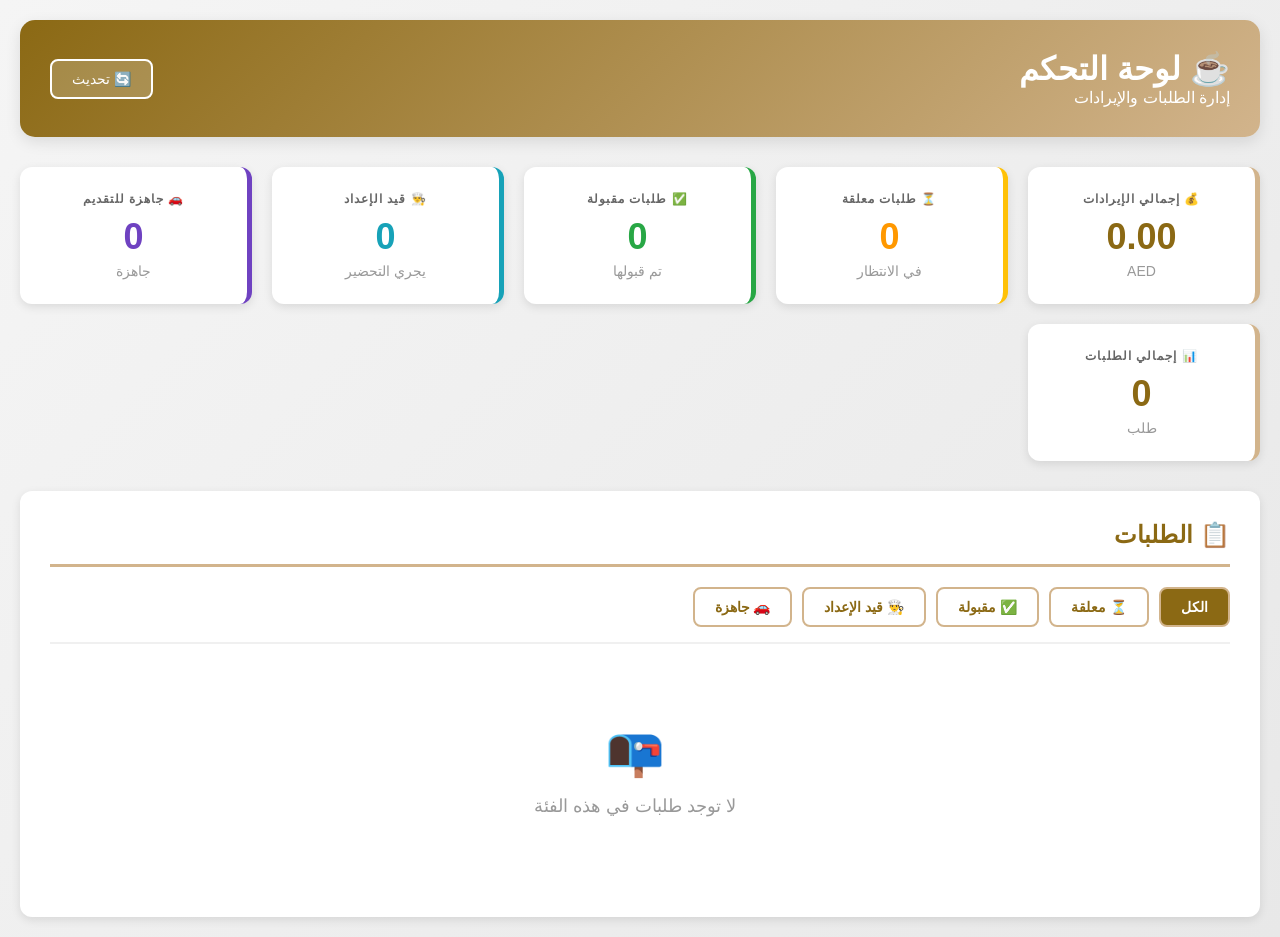
<file: admin.html>
<!DOCTYPE html>
<html lang="ar" dir="rtl">
<head>
    <meta charset="UTF-8">
    <meta name="viewport" content="width=device-width, initial-scale=1.0">
    <title>لوحة التحكم - COZ CAFE</title>
    <style>
        * {
            margin: 0;
            padding: 0;
            box-sizing: border-box;
        }

        body {
            font-family: 'Segoe UI', Tahoma, Geneva, Verdana, sans-serif;
            background: linear-gradient(135deg, #f5f5f5 0%, #e8e8e8 100%);
            color: #333;
            padding: 20px;
            min-height: 100vh;
        }

        .dashboard-container {
            max-width: 1400px;
            margin: 0 auto;
        }

        .dashboard-header {
            background: linear-gradient(135deg, #8B6914 0%, #D2B48C 100%);
            color: white;
            padding: 30px;
            border-radius: 15px;
            margin-bottom: 30px;
            box-shadow: 0 5px 15px rgba(0, 0, 0, 0.1);
            display: flex;
            justify-content: space-between;
            align-items: center;
        }

        .dashboard-header h1 {
            font-size: 32px;
        }

        .refresh-btn {
            background: rgba(255, 255, 255, 0.2);
            color: white;
            border: 2px solid white;
            padding: 10px 20px;
            border-radius: 8px;
            cursor: pointer;
            font-size: 14px;
            transition: all 0.3s ease;
        }

        .refresh-btn:hover {
            background: rgba(255, 255, 255, 0.3);
        }

        .stats-grid {
            display: grid;
            grid-template-columns: repeat(auto-fit, minmax(200px, 1fr));
            gap: 20px;
            margin-bottom: 30px;
        }

        .stat-card {
            background: white;
            padding: 25px;
            border-radius: 12px;
            box-shadow: 0 3px 10px rgba(0, 0, 0, 0.1);
            border-right: 5px solid #D2B48C;
            text-align: center;
        }

        .stat-card h3 {
            color: #666;
            font-size: 12px;
            text-transform: uppercase;
            margin-bottom: 10px;
            letter-spacing: 1px;
        }

        .stat-card .number {
            color: #8B6914;
            font-size: 36px;
            font-weight: 700;
            margin-bottom: 5px;
        }

        .stat-card .currency {
            color: #999;
            font-size: 14px;
        }

        .stat-card.pending {
            border-right-color: #ffc107;
        }

        .stat-card.pending .number {
            color: #ff9800;
        }

        .stat-card.approved {
            border-right-color: #28a745;
        }

        .stat-card.approved .number {
            color: #28a745;
        }

        .stat-card.preparing {
            border-right-color: #17a2b8;
        }

        .stat-card.preparing .number {
            color: #17a2b8;
        }

        .stat-card.ready {
            border-right-color: #6f42c1;
        }

        .stat-card.ready .number {
            color: #6f42c1;
        }

        .orders-section {
            background: white;
            border-radius: 12px;
            padding: 30px;
            box-shadow: 0 3px 10px rgba(0, 0, 0, 0.1);
        }

        .orders-section h2 {
            color: #8B6914;
            font-size: 24px;
            margin-bottom: 20px;
            border-bottom: 3px solid #D2B48C;
            padding-bottom: 15px;
        }

        .filter-tabs {
            display: flex;
            gap: 10px;
            margin-bottom: 20px;
            flex-wrap: wrap;
            border-bottom: 2px solid #f0f0f0;
            padding-bottom: 15px;
        }

        .filter-btn {
            padding: 10px 20px;
            border: 2px solid #D2B48C;
            background: white;
            color: #8B6914;
            border-radius: 8px;
            cursor: pointer;
            font-weight: 600;
            transition: all 0.3s ease;
            font-size: 14px;
        }

        .filter-btn:hover,
        .filter-btn.active {
            background: #8B6914;
            color: white;
        }

        .orders-list {
            display: flex;
            flex-direction: column;
            gap: 15px;
            max-height: 600px;
            overflow-y: auto;
            padding-right: 10px;
        }

        .order-card {
            background: #f9f9f9;
            padding: 20px;
            border-radius: 10px;
            border-right: 4px solid #D2B48C;
            display: grid;
            grid-template-columns: 1fr 1fr 1fr auto;
            gap: 20px;
            align-items: center;
            transition: all 0.3s ease;
        }

        .order-card:hover {
            box-shadow: 0 3px 10px rgba(0, 0, 0, 0.1);
            transform: translateX(-5px);
        }

        .order-card.pending {
            border-right-color: #ffc107;
            background: #fffbf0;
        }

        .order-card.approved {
            border-right-color: #28a745;
            background: #f0fdf4;
        }

        .order-card.preparing {
            border-right-color: #17a2b8;
            background: #f0f7ff;
        }

        .order-card.ready {
            border-right-color: #6f42c1;
            background: #faf5ff;
        }

        .order-info h3 {
            color: #333;
            font-size: 16px;
            margin-bottom: 8px;
        }

        .order-info p {
            color: #666;
            font-size: 13px;
            margin: 4px 0;
        }

        .order-items {
            font-size: 13px;
            color: #666;
        }

        .order-items strong {
            color: #333;
        }

        .order-total {
            text-align: center;
        }

        .order-total .amount {
            color: #8B6914;
            font-size: 24px;
            font-weight: 700;
        }

        .order-total .status-badge {
            display: inline-block;
            padding: 6px 12px;
            border-radius: 20px;
            font-size: 12px;
            font-weight: 600;
            margin-top: 8px;
            text-align: center;
        }

        .status-badge.pending {
            background: #fff3cd;
            color: #856404;
        }

        .status-badge.approved {
            background: #d4edda;
            color: #155724;
        }

        .status-badge.preparing {
            background: #d1ecf1;
            color: #0c5460;
        }

        .status-badge.ready {
            background: #e2e3e5;
            color: #383d41;
        }

        .order-actions {
            display: flex;
            flex-direction: column;
            gap: 8px;
        }

        .action-btn {
            padding: 8px 16px;
            border: none;
            border-radius: 6px;
            cursor: pointer;
            font-size: 12px;
            font-weight: 600;
            transition: all 0.3s ease;
            white-space: nowrap;
        }

        .btn-approve {
            background: #28a745;
            color: white;
        }

        .btn-approve:hover {
            background: #218838;
        }

        .btn-preparing {
            background: #17a2b8;
            color: white;
        }

        .btn-preparing:hover {
            background: #138496;
        }

        .btn-ready {
            background: #6f42c1;
            color: white;
        }

        .btn-ready:hover {
            background: #5a32a3;
        }

        .btn-complete {
            background: #6c757d;
            color: white;
        }

        .btn-complete:hover {
            background: #5a6268;
        }

        .empty-state {
            text-align: center;
            padding: 60px 20px;
            color: #999;
        }

        .empty-state p {
            font-size: 18px;
            margin-bottom: 10px;
        }

        .empty-state .icon {
            font-size: 48px;
            margin-bottom: 15px;
        }

        @media (max-width: 1200px) {
            .order-card {
                grid-template-columns: 1fr 1fr;
            }

            .order-actions {
                grid-column: 1 / -1;
                display: grid;
                grid-template-columns: repeat(auto-fit, minmax(100px, 1fr));
            }
        }

        @media (max-width: 768px) {
            .dashboard-header {
                flex-direction: column;
                gap: 15px;
            }

            .stats-grid {
                grid-template-columns: repeat(2, 1fr);
            }

            .order-card {
                grid-template-columns: 1fr;
            }
        }
    </style>
</head>
<body>
    <div class="dashboard-container">
        <div class="dashboard-header">
            <div>
                <h1>☕ لوحة التحكم</h1>
                <p>إدارة الطلبات والإيرادات</p>
            </div>
            <button class="refresh-btn" onclick="refreshData()">🔄 تحديث</button>
        </div>

        <!-- الإحصائيات -->
        <div class="stats-grid">
            <div class="stat-card">
                <h3>💰 إجمالي الإيرادات</h3>
                <div class="number" id="totalRevenue">0</div>
                <div class="currency">AED</div>
            </div>

            <div class="stat-card pending">
                <h3>⏳ طلبات معلقة</h3>
                <div class="number" id="pendingCount">0</div>
                <div class="currency">في الانتظار</div>
            </div>

            <div class="stat-card approved">
                <h3>✅ طلبات مقبولة</h3>
                <div class="number" id="approvedCount">0</div>
                <div class="currency">تم قبولها</div>
            </div>

            <div class="stat-card preparing">
                <h3>👨‍🍳 قيد الإعداد</h3>
                <div class="number" id="preparingCount">0</div>
                <div class="currency">يجري التحضير</div>
            </div>

            <div class="stat-card ready">
                <h3>🚗 جاهزة للتقديم</h3>
                <div class="number" id="readyCount">0</div>
                <div class="currency">جاهزة</div>
            </div>

            <div class="stat-card">
                <h3>📊 إجمالي الطلبات</h3>
                <div class="number" id="totalOrders">0</div>
                <div class="currency">طلب</div>
            </div>
        </div>

        <!-- قائمة الطلبات -->
        <div class="orders-section">
            <h2>📋 الطلبات</h2>

            <div class="filter-tabs">
                <button class="filter-btn active" onclick="filterOrders('all')">الكل</button>
                <button class="filter-btn" onclick="filterOrders('pending')">⏳ معلقة</button>
                <button class="filter-btn" onclick="filterOrders('approved')">✅ مقبولة</button>
                <button class="filter-btn" onclick="filterOrders('preparing')">👨‍🍳 قيد الإعداد</button>
                <button class="filter-btn" onclick="filterOrders('ready')">🚗 جاهزة</button>
            </div>

            <div class="orders-list" id="ordersList">
                <div class="empty-state">
                    <div class="icon">📭</div>
                    <p>لا توجد طلبات حالياً</p>
                </div>
            </div>
        </div>
    </div>

    <script>
        let allOrders = [];
        let currentFilter = 'all';

        // تحميل البيانات عند فتح الصفحة
        window.addEventListener('DOMContentLoaded', () => {
            loadOrders();
            updateStats();
            // تحديث البيانات كل 3 ثوانٍ
            setInterval(() => {
                loadOrders();
                updateStats();
            }, 3000);
        });

        // تحميل الطلبات من localStorage
        function loadOrders() {
            try {
                const orders = JSON.parse(localStorage.getItem('cozOrders') || '[]');
                let hasLegacyStatus = false;
                orders.forEach(order => {
                    const normalizedStatus = normalizeStatus(order.status);
                    if (order.status !== normalizedStatus) {
                        order.status = normalizedStatus;
                        hasLegacyStatus = true;
                    }
                });
                if (hasLegacyStatus) {
                    localStorage.setItem('cozOrders', JSON.stringify(orders));
                }
                allOrders = orders.sort((a, b) => new Date(b.timestamp) - new Date(a.timestamp));
                renderOrders();
            } catch (e) {
                console.error('Error loading orders:', e);
                allOrders = [];
            }
        }

        // تحديث الإحصائيات
        function updateStats() {
            let totalRevenue = 0;
            let pending = 0, approved = 0, preparing = 0, ready = 0;

            allOrders.forEach(order => {
                const status = normalizeStatus(order.status);
                totalRevenue += order.total || 0;
                switch (status) {
                    case 'pending':
                        pending++;
                        break;
                    case 'approved':
                        approved++;
                        break;
                    case 'preparing':
                        preparing++;
                        break;
                    case 'ready':
                        ready++;
                        break;
                }
            });

            document.getElementById('totalRevenue').textContent = totalRevenue.toFixed(2);
            document.getElementById('pendingCount').textContent = pending;
            document.getElementById('approvedCount').textContent = approved;
            document.getElementById('preparingCount').textContent = preparing;
            document.getElementById('readyCount').textContent = ready;
            document.getElementById('totalOrders').textContent = allOrders.length;
        }

        // عرض الطلبات
        function renderOrders() {
            const list = document.getElementById('ordersList');
            let filtered = currentFilter === 'all' 
                ? allOrders 
                : allOrders.filter(o => normalizeStatus(o.status) === currentFilter);

            if (filtered.length === 0) {
                list.innerHTML = `
                    <div class="empty-state">
                        <div class="icon">📭</div>
                        <p>لا توجد طلبات في هذه الفئة</p>
                    </div>
                `;
                return;
            }

            list.innerHTML = filtered.map(order => `
                <div class="order-card ${normalizeStatus(order.status)}">
                    <div class="order-info">
                        <h3>🆔 ${order.orderId}</h3>
                        <p><strong>👤</strong> ${order.name}</p>
                        <p><strong>📱</strong> ${order.phone}</p>
                        <p><strong>🚗</strong> ${order.carNumber || 'N/A'}</p>
                        <p><strong>⏰</strong> ${new Date(order.timestamp).toLocaleString('ar-SA')}</p>
                    </div>

                    <div class="order-items">
                        <strong>📦 المنتجات:</strong><br>
                        ${order.items ? order.items.map(item => 
                            `${item.name} × ${item.quantity} = ${item.price * item.quantity} AED`
                        ).join('<br>') : 'N/A'}
                    </div>

                    <div class="order-total">
                        <div class="amount">${order.total || 0} AED</div>
                        <div class="status-badge ${normalizeStatus(order.status)}">
                            ${getStatusText(order.status)}
                        </div>
                    </div>

                    <div class="order-actions">
                        ${getActionButtons(order)}
                    </div>
                </div>
            `).join('');
        }

        // الأزرار حسب الحالة
        function getActionButtons(order) {
            const status = normalizeStatus(order.status);
            
            if (status === 'pending') {
                return `<button class="action-btn btn-approve" onclick="updateOrderStatus('${order.orderId}', 'approved')">✅ قبول</button>`;
            } else if (status === 'approved') {
                return `<button class="action-btn btn-preparing" onclick="updateOrderStatus('${order.orderId}', 'preparing')">👨‍🍳 جاري الإعداد</button>`;
            } else if (status === 'preparing') {
                return `<button class="action-btn btn-ready" onclick="updateOrderStatus('${order.orderId}', 'ready')">🚗 جاهز للتقديم</button>`;
            }
            return '';
        }

        // تحديث حالة الطلب
        function updateOrderStatus(orderId, newStatus) {
            const orders = JSON.parse(localStorage.getItem('cozOrders') || '[]');
            const order = orders.find(o => o.orderId === orderId);
            
            if (order) {
                order.status = newStatus;
                localStorage.setItem('cozOrders', JSON.stringify(orders));
                loadOrders();
                updateStats();
            }
        }

        // نص الحالة
        function getStatusText(status) {
            const statuses = {
                'pending': '⏳ في الانتظار',
                'approved': '✅ مقبول',
                'preparing': '👨‍🍳 قيد الإعداد',
                'ready': '🚗 جاهز للتقديم'
            };
            return statuses[normalizeStatus(status)] || '❓ غير معروف';
        }

        function normalizeStatus(status) {
            if (status === 'accepted' || status === 'confirmed') return 'approved';
            if (status === 'completed') return 'ready';
            if (['pending', 'approved', 'preparing', 'ready'].includes(status)) return status;
            return 'pending';
        }

        // تصفية الطلبات
        function filterOrders(filter) {
            currentFilter = filter;
            document.querySelectorAll('.filter-btn').forEach(btn => btn.classList.remove('active'));
            event.target.classList.add('active');
            renderOrders();
        }

        // تحديث البيانات
        function refreshData() {
            loadOrders();
            updateStats();
        }
    </script>
</body>
</html>
</file>
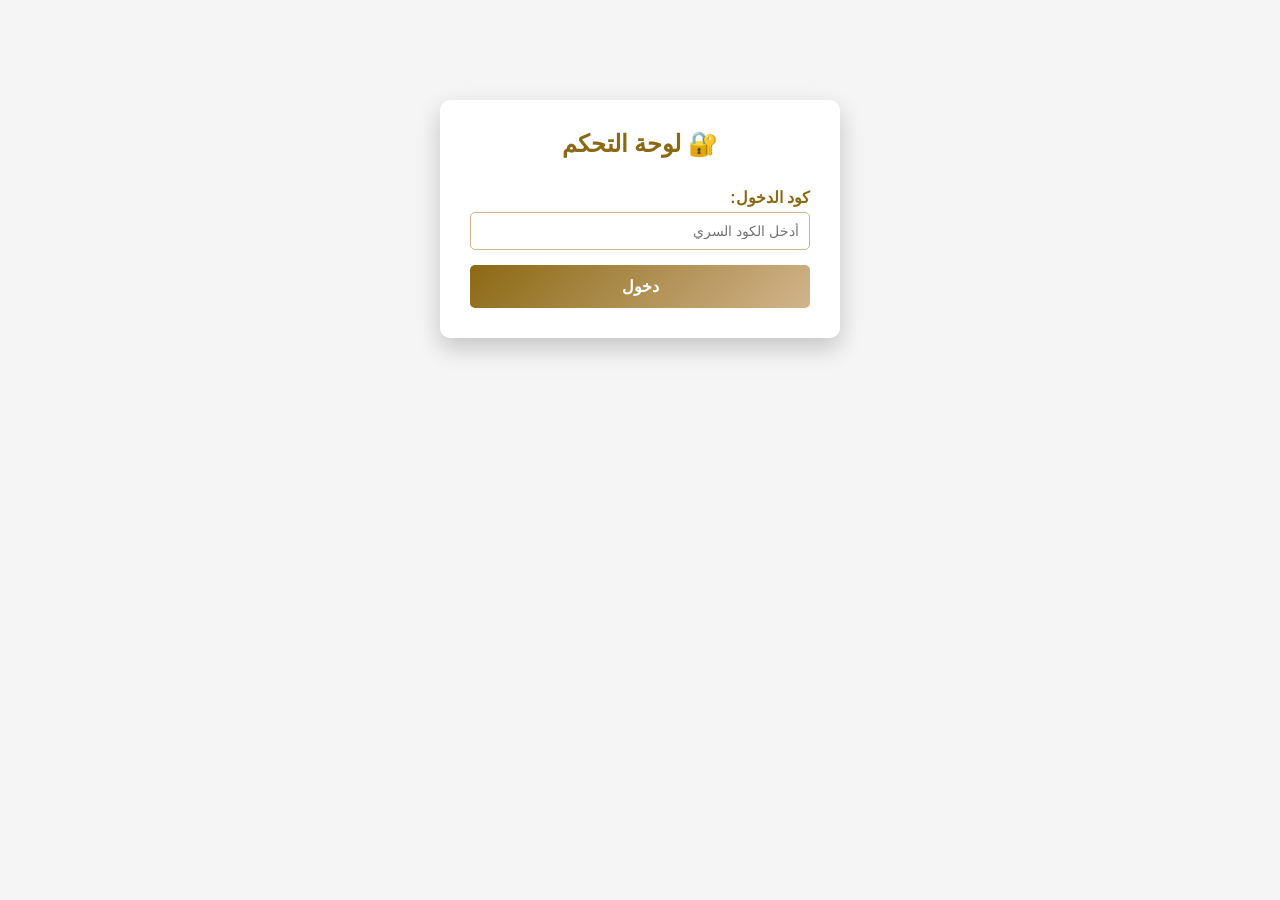
<file: dashboard.html>
<!DOCTYPE html>
<html lang="ar" dir="rtl">
<head>
    <meta charset="UTF-8">
    <meta name="viewport" content="width=device-width, initial-scale=1.0">
    <title>لوحة التحكم - COZ CAFE</title>
    <style>
        * {
            margin: 0;
            padding: 0;
            box-sizing: border-box;
        }

        body {
            font-family: 'Segoe UI', Tahoma, Geneva, Verdana, sans-serif;
            background: #f5f5f5;
            color: #333;
        }

        .dashboard {
            display: flex;
            min-height: 100vh;
        }

        .sidebar {
            width: 60px;
            background: linear-gradient(135deg, #8B6914 0%, #D2B48C 100%);
            color: white;
            padding: 15px;
            position: fixed;
            height: 100vh;
            overflow-y: auto;
            left: 0;
            top: 0;
            z-index: 1000;
            transition: width 0.3s ease;
        }

        .sidebar:hover {
            width: 180px;
        }

        .sidebar h2 {
            margin-bottom: 20px;
            font-size: 14px;
            text-align: center;
            border-bottom: 2px solid rgba(255, 255, 255, 0.3);
            padding-bottom: 10px;
            opacity: 0;
            transition: opacity 0.3s ease;
            white-space: nowrap;
        }

        .sidebar:hover h2 {
            opacity: 1;
        }

        .sidebar ul {
            list-style: none;
        }

        .sidebar li {
            margin-bottom: 15px;
        }

        .sidebar a {
            color: white;
            text-decoration: none;
            display: block;
            padding: 12px 12px;
            border-radius: 8px;
            transition: all 0.3s ease;
            cursor: pointer;
            text-align: center;
            white-space: nowrap;
            overflow: hidden;
            font-size: 12px;
            min-height: 40px;
            display: flex;
            align-items: center;
            justify-content: center;
        }

        .sidebar:hover a {
            text-align: right;
            padding: 12px 15px;
            font-size: 14px;
            justify-content: flex-start;
        }

        .sidebar a:hover,
        .sidebar a.active {
            background: rgba(255, 255, 255, 0.25);
            box-shadow: 0 0 10px rgba(0, 0, 0, 0.2);
        }

        .main-content {
            margin-right: 60px;
            flex: 1;
            padding: 30px;
            transition: margin-right 0.3s ease;
            overflow-y: auto;
        }

        .sidebar:hover ~ .main-content {
            margin-right: 180px;
        }

        .header {
            background: linear-gradient(135deg, #D2B48C 0%, #8B6914 100%);
            padding: 20px;
            border-radius: 10px;
            margin-bottom: 30px;
            box-shadow: 0 2px 10px rgba(0, 0, 0, 0.1);
            display: flex;
            justify-content: space-between;
            align-items: center;
            color: white;
        }

        .header h1 {
            font-size: 24px;
            color: white;
        }

        .logout-btn {
            background: #8B6914;
            color: white;
            border: none;
            padding: 10px 20px;
            border-radius: 5px;
            cursor: pointer;
            transition: all 0.3s ease;
        }

        .logout-btn:hover {
            background: #654321;
        }

        .section {
            display: none;
        }

        .section.active {
            display: block;
        }

        .card {
            background: white;
            border-radius: 10px;
            padding: 20px;
            margin-bottom: 20px;
            box-shadow: 0 2px 10px rgba(0, 0, 0, 0.1);
        }

        .card h2 {
            color: #8B6914;
            margin-bottom: 20px;
            font-size: 18px;
        }

        .orders-list {
            overflow-x: auto;
        }

        table {
            width: 100%;
            border-collapse: collapse;
        }

        th {
            background: #f5f5f5;
            padding: 12px;
            text-align: right;
            font-weight: 600;
            border-bottom: 2px solid #D2B48C;
            color: #8B6914;
        }

        td {
            padding: 12px;
            border-bottom: 1px solid #eee;
        }

        tr:hover {
            background: #f9f9f9;
        }

        .status-badge {
            padding: 6px 12px;
            border-radius: 20px;
            font-size: 12px;
            font-weight: 600;
        }

        .status-pending {
            background: #fff3cd;
            color: #856404;
        }

        .status-approved {
            background: #d4edda;
            color: #155724;
        }

        .status-preparing {
            background: #d1ecf1;
            color: #0c5460;
        }

        .status-ready {
            background: #d1ecf1;
            color: #0c5460;
        }

        .control-group {
            display: grid;
            grid-template-columns: repeat(auto-fit, minmax(300px, 1fr));
            gap: 20px;
            margin-bottom: 20px;
        }

        .control-item {
            background: white;
            padding: 20px;
            border-radius: 10px;
            box-shadow: 0 2px 10px rgba(0, 0, 0, 0.1);
            border-right: 4px solid #D2B48C;
        }

        .control-item h3 {
            color: #8B6914;
            margin-bottom: 15px;
            font-size: 16px;
        }

        .toggle-switch {
            position: relative;
            display: inline-block;
            width: 60px;
            height: 34px;
        }

        .toggle-switch input {
            opacity: 0;
            width: 0;
            height: 0;
        }

        .slider {
            position: absolute;
            cursor: pointer;
            top: 0;
            left: 0;
            right: 0;
            bottom: 0;
            background-color: #ccc;
            transition: 0.4s;
            border-radius: 34px;
        }

        .slider:before {
            position: absolute;
            content: "";
            height: 26px;
            width: 26px;
            left: 4px;
            bottom: 4px;
            background-color: white;
            transition: 0.4s;
            border-radius: 50%;
        }

        input:checked + .slider {
            background-color: #8B6914;
        }

        input:checked + .slider:before {
            transform: translateX(26px);
        }

        .product-availability {
            display: grid;
            grid-template-columns: repeat(auto-fill, minmax(250px, 1fr));
            gap: 15px;
            margin-top: 20px;
        }

        .product-item {
            background: white;
            padding: 15px;
            border-radius: 10px;
            box-shadow: 0 2px 10px rgba(0, 0, 0, 0.1);
            border-right: 3px solid #D2B48C;
        }

        .product-item h4 {
            color: #8B6914;
            margin-bottom: 10px;
            font-size: 14px;
            font-weight: 600;
        }

        .product-status {
            display: flex;
            align-items: center;
            gap: 10px;
            margin-bottom: 10px;
        }

        .status-indicator {
            width: 12px;
            height: 12px;
            border-radius: 50%;
            background: #f44336;
        }

        .status-indicator.available {
            background: #4CAF50;
        }

        .status-indicator.unavailable {
            background: #f44336;
        }

        .btn {
            padding: 10px 20px;
            border: none;
            border-radius: 5px;
            cursor: pointer;
            font-weight: 600;
            transition: all 0.3s ease;
            margin-top: 10px;
            width: 100%;
        }

        .btn-primary {
            background: #8B6914;
            color: white;
        }

        .btn-primary:hover {
            background: #654321;
        }

        .btn-success {
            background: #4CAF50;
            color: white;
        }

        .btn-success:hover {
            background: #45a049;
        }

        .btn-danger {
            background: #f44336;
            color: white;
        }

        .btn-danger:hover {
            background: #da190b;
        }

        .btn-disabled {
            background: #999;
            color: white;
            cursor: not-allowed;
        }

        .btn-disabled:hover {
            background: #999;
        }

        .btn-secondary {
            background: #ffc107;
            color: #333;
            margin-right: 10px;
        }

        .btn-secondary:hover {
            background: #e0a800;
        }

        .stats {
            display: grid;
            grid-template-columns: repeat(auto-fit, minmax(200px, 1fr));
            gap: 15px;
            margin-bottom: 20px;
        }

        .stat-card {
            background: white;
            padding: 20px;
            border-radius: 10px;
            box-shadow: 0 2px 10px rgba(0, 0, 0, 0.1);
            text-align: center;
            border-top: 4px solid #D2B48C;
        }

        .stat-card .number {
            font-size: 32px;
            font-weight: bold;
            color: #8B6914;
        }

        .stat-card .label {
            color: #666;
            font-size: 14px;
            margin-top: 10px;
        }

        .login-form {
            max-width: 400px;
            margin: 100px auto;
            background: white;
            padding: 30px;
            border-radius: 10px;
            box-shadow: 0 10px 25px rgba(0, 0, 0, 0.2);
        }

        .login-form h2 {
            text-align: center;
            color: #8B6914;
            margin-bottom: 30px;
        }

        .form-group {
            margin-bottom: 15px;
        }

        .form-group label {
            display: block;
            margin-bottom: 5px;
            color: #8B6914;
            font-weight: 600;
        }

        .form-group input,
        .form-group select,
        .form-group textarea {
            width: 100%;
            padding: 10px;
            border: 1px solid #D2B48C;
            border-radius: 5px;
            font-size: 14px;
            font-family: inherit;
        }

        .form-group input:focus,
        .form-group select:focus,
        .form-group textarea:focus {
            outline: none;
            border-color: #8B6914;
            box-shadow: 0 0 5px rgba(139, 105, 20, 0.3);
        }

        .login-btn {
            width: 100%;
            padding: 12px;
            background: linear-gradient(135deg, #8B6914 0%, #D2B48C 100%);
            color: white;
            border: none;
            border-radius: 5px;
            font-size: 16px;
            font-weight: 600;
            cursor: pointer;
            transition: all 0.3s ease;
        }

        .login-btn:hover {
            background: linear-gradient(135deg, #654321 0%, #C19A6B 100%);
        }

        .modal {
            display: none;
            position: fixed;
            top: 0;
            left: 0;
            width: 100%;
            height: 100%;
            background: rgba(0, 0, 0, 0.7);
            z-index: 2000;
            justify-content: center;
            align-items: center;
        }

        .modal.active {
            display: flex;
        }

        .modal-content {
            background: white;
            border-radius: 10px;
            padding: 30px;
            max-width: 500px;
            width: 90%;
            max-height: 90vh;
            overflow-y: auto;
            box-shadow: 0 10px 40px rgba(0, 0, 0, 0.3);
        }

        .modal-header {
            font-size: 20px;
            font-weight: 700;
            color: #8B6914;
            margin-bottom: 20px;
            display: flex;
            justify-content: space-between;
            align-items: center;
        }

        .close-btn {
            background: none;
            border: none;
            font-size: 28px;
            cursor: pointer;
            color: #999;
        }

        .close-btn:hover {
            color: #333;
        }

        .products-grid {
            display: grid;
            grid-template-columns: repeat(auto-fill, minmax(280px, 1fr));
            gap: 15px;
            margin-top: 20px;
        }

        .product-card {
            background: white;
            border-radius: 10px;
            padding: 15px;
            box-shadow: 0 2px 10px rgba(0, 0, 0, 0.1);
            border-right: 3px solid #D2B48C;
        }

        .product-card h4 {
            color: #8B6914;
            margin-bottom: 10px;
            font-size: 14px;
            font-weight: 600;
        }

        .product-card p {
            font-size: 12px;
            color: #666;
            margin: 5px 0;
        }

        .product-card-actions {
            display: flex;
            gap: 10px;
            margin-top: 10px;
        }

        .product-card-actions button {
            flex: 1;
            padding: 8px;
            font-size: 12px;
        }

        .message {
            padding: 15px;
            border-radius: 5px;
            margin-bottom: 15px;
            display: none;
        }

        .message.success {
            background: #d4edda;
            color: #155724;
            border: 1px solid #c3e6cb;
            display: block;
        }

        .message.error {
            background: #f8d7da;
            color: #721c24;
            border: 1px solid #f5c6cb;
            display: block;
        }

        .section-header {
            display: flex;
            justify-content: space-between;
            align-items: center;
            margin-bottom: 20px;
        }

        @media (max-width: 768px) {
            .sidebar {
                width: 50px;
            }

            .main-content {
                margin-right: 50px;
            }

            .sidebar:hover {
                width: 150px;
            }

            .sidebar:hover ~ .main-content {
                margin-right: 150px;
            }

            .header {
                flex-direction: column;
                gap: 15px;
            }
        }
    </style>
</head>
<body>
    <!-- صفحة تسجيل الدخول -->
    <div id="loginPage" class="login-form">
        <h2>🔐 لوحة التحكم</h2>
        <form onsubmit="handleLogin(event)">
            <div class="form-group">
                <label>كود الدخول:</label>
                <input type="password" id="pinInput" placeholder="أدخل الكود السري" required>
            </div>
            <button type="submit" class="login-btn">دخول</button>
        </form>
    </div>

    <!-- لوحة التحكم -->
    <div id="dashboardPage" class="dashboard" style="display: none;">
        <div class="sidebar">
            <h2>☕ COZ CAFE</h2>
            <ul>
                <li><a onclick="showSection('dashboard')">📊</a></li>
                <li><a onclick="showSection('orders')">📦</a></li>
                <li><a onclick="showSection('products-manage')">🍵</a></li>
                <li><a onclick="showSection('controls')">⚙️</a></li>
                <li><a onclick="logout()">🚪</a></li>
            </ul>
        </div>

        <div class="main-content">
            <div class="header">
                <h1>☕ لوحة التحكم - COZ CAFE</h1>
                <button class="logout-btn" onclick="logout()">تسجيل الخروج</button>
            </div>

            <!-- Dashboard Section -->
            <div id="dashboard" class="section active">
                <div class="stats">
                    <div class="stat-card">
                        <div class="number" id="totalOrders">0</div>
                        <div class="label">إجمالي الطلبات</div>
                    </div>
                    <div class="stat-card">
                        <div class="number" id="pendingOrders">0</div>
                        <div class="label">طلبات معلقة</div>
                    </div>
                    <div class="stat-card">
                        <div class="number" id="totalRevenue">0 AED</div>
                        <div class="label">الإيرادات</div>
                    </div>
                </div>
            </div>

            <!-- Orders Section -->
            <div id="orders" class="section">
                <div class="card">
                    <h2>📦 الطلبات</h2>
                    <div class="orders-list">
                        <table id="ordersTable">
                            <thead>
                                <tr>
                                    <th>رقم الطلب</th>
                                    <th>الاسم</th>
                                    <th>الهاتف</th>
                                    <th>السيارة</th>
                                    <th>الطلبية</th>
                                    <th>المبلغ</th>
                                    <th>الحالة</th>
                                    <th>الإجراء</th>
                                </tr>
                            </thead>
                            <tbody id="ordersBody">
                            </tbody>
                        </table>
                    </div>
                </div>
            </div>

            <!-- Products Management Section -->
            <div id="products-manage" class="section">
                <div class="card">
                    <div class="section-header">
                        <h2>🍵 إدارة المنتجات</h2>
                        <button class="btn btn-success" onclick="openAddProductModal()" style="width: auto; margin: 0;">➕ إضافة منتج</button>
                    </div>
                    <div id="messageContainer"></div>
                    <div class="products-grid" id="managedProductsGrid"></div>
                </div>
            </div>

            <!-- Controls Section -->
            <div id="controls" class="section">
                <div class="control-group">
                    <div class="control-item">
                        <h3>🔓 فتح/إغلاق الطلبات</h3>
                        <p style="color: #666; margin-bottom: 15px; font-size: 14px;">
                            تحكم في إمكانية تقديم الطلبات الجديدة
                        </p>
                        <label class="toggle-switch">
                            <input type="checkbox" id="orderToggle" onchange="toggleOrders()" checked>
                            <span class="slider"></span>
                        </label>
                        <p style="margin-top: 10px; color: #4CAF50; font-size: 12px;">
                            ✓ الطلبات مفتوحة
                        </p>
                    </div>

                    <div class="control-item">
                        <h3>📧 الإشعارات عبر البريد</h3>
                        <p style="color: #666; margin-bottom: 15px; font-size: 14px;">
                            تفعيل الإشعارات على بريدك الإلكتروني
                        </p>
                        <label class="toggle-switch">
                            <input type="checkbox" id="emailToggle" onchange="toggleEmail()" checked>
                            <span class="slider"></span>
                        </label>
                        <p style="margin-top: 10px; color: #4CAF50; font-size: 12px;">
                            ✓ الإشعارات مفعلة
                        </p>
                    </div>

                    <div class="control-item">
                        <h3>📲 رابط الاستقبال</h3>
                        <p style="color: #666; margin-bottom: 15px; font-size: 14px;">
                            رابط الموقع الخاص بك
                        </p>
                        <input type="text" value="https://lavendardesign1-lang.github.io/COZ-CAFE-/" readonly style="width: 100%; padding: 8px; border: 1px solid #D2B48C; border-radius: 5px;">
                    </div>

                    <div class="control-item">
                        <h3>🛍️ توفر المنتجات</h3>
                        <p style="color: #666; margin-bottom: 15px; font-size: 14px;">
                            تحكم في توفر المنتجات
                        </p>
                        <button class="btn btn-primary" onclick="showSection('controls'); loadProductsAvailability()">إدارة التوفر</button>
                    </div>
                </div>

                <!-- Product Availability -->
                <div class="card" id="availabilityCard" style="display: none;">
                    <h2>🛍️ توفر المنتجات</h2>
                    <div class="product-availability" id="productsGrid"></div>
                </div>
            </div>
        </div>
    </div>

    <!-- Add/Edit Product Modal -->
    <div id="productModal" class="modal">
        <div class="modal-content">
            <div class="modal-header">
                <span id="modalTitle">إضافة منتج جديد</span>
                <button class="close-btn" onclick="closeProductModal()">&times;</button>
            </div>
            <form id="productForm" onsubmit="saveProduct(event)">
                <div class="form-group">
                    <label>اسم المنتج (عربي) *</label>
                    <input type="text" id="productNameAr" required>
                </div>

                <div class="form-group">
                    <label>اسم المنتج (إنجليزي) *</label>
                    <input type="text" id="productNameEn" required>
                </div>

                <div class="form-group">
                    <label>السعر (AED) *</label>
                    <input type="number" id="productPrice" min="0" step="0.01" required>
                </div>

                <div class="form-group">
                    <label>التصنيف *</label>
                    <select id="productCategory" required>
                        <option value="">اختر التصنيف</option>
                        <option value="V60">V60</option>
                        <option value="ESPRESSO">ESPRESSO</option>
                        <option value="MATCHA">MATCHA</option>
                        <option value="HIBISCUS">HIBISCUS</option>
                        <option value="DESSERTS">DESSERTS</option>
                    </select>
                </div>

                <div class="form-group">
                    <label>رابط الصورة</label>
                    <input type="text" id="productImage" placeholder="مثال: images/product.jpg">
                </div>

                <div style="display: flex; gap: 10px; margin-top: 20px;">
                    <button type="submit" class="btn btn-success">💾 حفظ</button>
                    <button type="button" class="btn btn-secondary" onclick="closeProductModal()">إلغاء</button>
                </div>
            </form>
        </div>
    </div>

    <script>
        const CORRECT_PIN = '1234';
        let dashboardData = {
            ordersOpen: localStorage.getItem('ordersOpen') !== 'false',
            emailNotifications: localStorage.getItem('emailNotifications') !== 'false',
            productsAvailability: JSON.parse(localStorage.getItem('productsAvailability') || '{}')
        };
        let products = {};
        let currentEditId = null;

        // ===== تسجيل الدخول =====
        function handleLogin(event) {
            event.preventDefault();
            const pin = document.getElementById('pinInput').value;

            if (pin === CORRECT_PIN) {
                document.getElementById('loginPage').style.display = 'none';
                document.getElementById('dashboardPage').style.display = 'flex';
                localStorage.setItem('dashboardLogged', 'true');
                loadDashboardData();
            } else {
                alert('كود الدخول غير صحيح!');
                document.getElementById('pinInput').value = '';
            }
        }

        // ===== تسجيل الخروج =====
        function logout() {
            localStorage.removeItem('dashboardLogged');
            document.getElementById('dashboardPage').style.display = 'none';
            document.getElementById('loginPage').style.display = 'block';
            document.getElementById('pinInput').value = '';
        }

        // ===== عرض الأقسام =====
        function showSection(id) {
            document.querySelectorAll('.section').forEach(s => s.classList.remove('active'));
            document.getElementById(id).classList.add('active');

            if (id === 'orders') {
                loadOrders();
            } else if (id === 'products-manage') {
                loadManagedProducts();
            }
        }

        // ===== تحميل بيانات لوحة التحكم =====
        function loadDashboardData() {
            loadProducts();
            const orders = JSON.parse(localStorage.getItem('cozOrders') || '[]');
            let hasLegacyStatus = false;
            orders.forEach(order => {
                const normalizedStatus = normalizeStatus(order.status);
                if (order.status !== normalizedStatus) {
                    order.status = normalizedStatus;
                    hasLegacyStatus = true;
                }
            });
            if (hasLegacyStatus) {
                localStorage.setItem('cozOrders', JSON.stringify(orders));
            }
            
            document.getElementById('totalOrders').textContent = orders.length;
            document.getElementById('pendingOrders').textContent = orders.filter(o => o.status === 'pending').length;
            
            const revenue = orders.reduce((sum, o) => sum + (o.total || 0), 0);
            document.getElementById('totalRevenue').textContent = revenue + ' AED';

            document.getElementById('orderToggle').checked = dashboardData.ordersOpen;
            document.getElementById('emailToggle').checked = dashboardData.emailNotifications;
        }

        // ===== تحميل المنتجات =====
        function loadProducts() {
            try {
                const saved = localStorage.getItem('cozProducts');
                if (saved) {
                    products = JSON.parse(saved);
                } else {
                    initializeDefaultProducts();
                }
            } catch (e) {
                initializeDefaultProducts();
            }
        }

        function initializeDefaultProducts() {
            products = {
                V60: {
                    labelAr: '☕ V60',
                    labelEn: '☕ V60',
                    items: [
                        { id: 1, nameAr: 'لولي بوب 🍒', nameEn: 'Lollipop 🍒', image: 'images/Lollipop .PNG', price: 26 },
                        { id: 2, nameAr: 'سنيكرز', nameEn: 'Snickers', image: 'images/Snickers .PNG', price: 26 },
                        { id: 3, nameAr: 'توباكو', nameEn: 'Tobacco', image: 'images/Tobacco .PNG', price: 26 },
                        { id: 4, nameAr: 'كريم بورليه', nameEn: 'Crème brûlée', image: 'images/Creme.PNG', price: 26 }
                    ]
                },
                ESPRESSO: {
                    labelAr: '☕ ESPRESSO',
                    labelEn: '☕ ESPRESSO',
                    items: [
                        { id: 5, nameAr: 'امريكانو مثلج', nameEn: 'Ice Americano', image: '', price: 17 },
                        { id: 6, nameAr: 'اسبريسو بالرغوة', nameEn: 'Foame Espresso', image: 'images/Fome.PNG', price: 25 },
                        { id: 7, nameAr: 'اسبريسو بالرغوة (شوكولاته غامقة)', nameEn: 'Dark Foame Espresso', image: '', price: 27 }
                    ]
                },
                MATCHA: {
                    labelAr: '🍵 ماتشا',
                    labelEn: '🍵 MATCHA',
                    items: [
                        { id: 8, nameAr: 'ماتشا برغوة', nameEn: 'Foame Matcha', image: 'images/Matcha.PNG', price: 29 }
                    ]
                },
                HIBISCUS: {
                    labelAr: '🌺 كركديه',
                    labelEn: '🌺 HIBISCUS',
                    items: [
                        { id: 9, nameAr: 'كركديه', nameEn: 'Hibiscus', image: '', price: 13 }
                    ]
                },
                DESSERTS: {
                    labelAr: '🍫 حلويات',
                    labelEn: '🍫 Desserts',
                    items: [
                        { id: 10, nameAr: 'روكي رود – 2 قطعة', nameEn: 'RockyRoad – 2 pieces', image: 'images/Rocky road .jpg', price: 12 }
                    ]
                }
            };
            saveProducts();
        }

        function saveProducts() {
            localStorage.setItem('cozProducts', JSON.stringify(products));
        }

        // ===== تحميل الطلبات =====
        function loadOrders() {
            const orders = JSON.parse(localStorage.getItem('cozOrders') || '[]');
            const tbody = document.getElementById('ordersBody');
            tbody.innerHTML = '';

            if (orders.length === 0) {
                tbody.innerHTML = '<tr><td colspan="8" style="text-align: center; padding: 30px;">لا توجد طلبات حالياً</td></tr>';
                return;
            }

            let hasLegacyStatus = false;

            orders.forEach((order) => {
                const normalizedStatus = normalizeStatus(order.status);
                if (order.status !== normalizedStatus) {
                    order.status = normalizedStatus;
                    hasLegacyStatus = true;
                }

                const row = document.createElement('tr');
                const statusClass = `status-${order.status}`;
                const statusText = getStatusText(order.status);
                const itemsText = (order.items || [])
                    .map(item => `${item.name} × ${item.quantity}`)
                    .join('<br>') || 'لا توجد منتجات';

                row.innerHTML = `
                    <td>${order.orderId}</td>
                    <td>${order.name}</td>
                    <td>${order.phone || '-'}</td>
                    <td>${order.carNumber || '-'}</td>
                    <td>${itemsText}</td>
                    <td>${order.total} AED</td>
                    <td><span class="status-badge ${statusClass}">${statusText}</span></td>
                    <td>
                        ${renderOrderAction(order)}
                    </td>
                `;
                tbody.appendChild(row);
            });

            if (hasLegacyStatus) {
                localStorage.setItem('cozOrders', JSON.stringify(orders));
            }
        }

        function renderOrderAction(order) {
            const status = normalizeStatus(order.status);
            if (status === 'pending') {
                return `<button class="btn btn-success" onclick="updateOrderStatus('${order.orderId}', 'approved')">قبول</button>`;
            }
            if (status === 'approved') {
                return `<button class="btn btn-primary" onclick="updateOrderStatus('${order.orderId}', 'preparing')">بدء التحضير</button>`;
            }
            if (status === 'preparing') {
                return `<button class="btn btn-primary" onclick="updateOrderStatus('${order.orderId}', 'ready')">جاهز للتقديم</button>`;
            }
            return '<span style="color:#666; font-size:13px;">✅ جاهز للتقديم</span>';
        }

        function updateOrderStatus(orderId, newStatus) {
            const orders = JSON.parse(localStorage.getItem('cozOrders') || '[]');
            const order = orders.find(o => o.orderId === orderId);
            
            if (order) {
                order.status = newStatus;
                localStorage.setItem('cozOrders', JSON.stringify(orders));
                loadOrders();
                loadDashboardData();
            }
        }

        function normalizeStatus(status) {
            if (status === 'accepted' || status === 'confirmed') return 'approved';
            if (status === 'completed') return 'ready';
            if (['pending', 'approved', 'preparing', 'ready'].includes(status)) return status;
            return 'pending';
        }

        function getStatusText(status) {
            const labels = {
                pending: 'معلق',
                approved: 'مقبول',
                preparing: 'قيد التحضير',
                ready: 'جاهز للتقديم'
            };
            return labels[normalizeStatus(status)] || 'معلق';
        }

        window.addEventListener('storage', (event) => {
            if (event.key === 'cozOrders') {
                loadDashboardData();
                if (document.getElementById('orders').classList.contains('active')) {
                    loadOrders();
                }
            }
        });

        // ===== إدارة المنتجات =====
        function loadManagedProducts() {
            const grid = document.getElementById('managedProductsGrid');
            grid.innerHTML = '';

            Object.entries(products).forEach(([catKey, category]) => {
                category.items.forEach(item => {
                    const card = document.createElement('div');
                    card.className = 'product-card';
                    card.innerHTML = `
                        <h4>${item.nameAr}</h4>
                        <p><strong>EN:</strong> ${item.nameEn}</p>
                        <p><strong>السعر:</strong> ${item.price} AED</p>
                        <p><strong>التصنيف:</strong> ${category.labelAr}</p>
                        <div class="product-card-actions">
                            <button class="btn btn-success" onclick="editProduct('${catKey}', ${item.id})">✏️ تعديل</button>
                            <button class="btn btn-danger" onclick="deleteProduct('${catKey}', ${item.id})">🗑️ حذف</button>
                        </div>
                    `;
                    grid.appendChild(card);
                });
            });
        }

        function openAddProductModal() {
            currentEditId = null;
            document.getElementById('modalTitle').textContent = 'إضافة منتج جديد';
            document.getElementById('productForm').reset();
            document.getElementById('productModal').classList.add('active');
        }

        function editProduct(catKey, itemId) {
            const category = products[catKey];
            const item = category.items.find(i => i.id === itemId);

            if (item) {
                currentEditId = `${catKey}-${itemId}`;
                document.getElementById('modalTitle').textContent = 'تعديل منتج';
                document.getElementById('productNameAr').value = item.nameAr;
                document.getElementById('productNameEn').value = item.nameEn;
                document.getElementById('productPrice').value = item.price;
                document.getElementById('productImage').value = item.image || '';
                document.getElementById('productCategory').value = catKey;
                document.getElementById('productModal').classList.add('active');
            }
        }

        function saveProduct(event) {
            event.preventDefault();

            const nameAr = document.getElementById('productNameAr').value.trim();
            const nameEn = document.getElementById('productNameEn').value.trim();
            const price = parseFloat(document.getElementById('productPrice').value);
            const image = document.getElementById('productImage').value.trim();
            const category = document.getElementById('productCategory').value;

            if (!nameAr || !nameEn || !price || !category) {
                showMessage('يرجى ملء جميع الحقول المطلوبة', 'error');
                return;
            }

            if (currentEditId) {
                const [catKey, itemId] = currentEditId.split('-');
                const item = products[catKey].items.find(i => i.id === parseInt(itemId));
                
                if (item) {
                    item.nameAr = nameAr;
                    item.nameEn = nameEn;
                    item.price = price;
                    item.image = image;
                    showMessage('✅ تم تحديث المنتج بنجاح', 'success');
                }
            } else {
                if (!products[category]) {
                    showMessage('فئة غير صحيحة', 'error');
                    return;
                }

                const newId = Math.max(...Object.values(products).flatMap(cat => cat.items.map(i => i.id))) + 1;
                products[category].items.push({
                    id: newId,
                    nameAr,
                    nameEn,
                    image,
                    price
                });

                showMessage('✅ تم إضافة المنتج بنجاح', 'success');
            }

            saveProducts();
            closeProductModal();
            loadManagedProducts();
        }

        function deleteProduct(catKey, itemId) {
            if (confirm('هل أنت متأكد من حذف هذا المنتج؟')) {
                const category = products[catKey];
                const index = category.items.findIndex(i => i.id === itemId);

                if (index !== -1) {
                    category.items.splice(index, 1);
                    saveProducts();
                    loadManagedProducts();
                    showMessage('✅ تم حذف المنتج بنجاح', 'success');
                }
            }
        }

        function closeProductModal() {
            document.getElementById('productModal').classList.remove('active');
            currentEditId = null;
        }

        function showMessage(text, type) {
            const container = document.getElementById('messageContainer');
            const msg = document.createElement('div');
            msg.className = `message ${type}`;
            msg.textContent = text;
            container.innerHTML = '';
            container.appendChild(msg);

            setTimeout(() => {
                msg.remove();
            }, 3000);
        }

        // ===== فتح/إغلاق الطلبات =====
        function toggleOrders() {
            dashboardData.ordersOpen = document.getElementById('orderToggle').checked;
            localStorage.setItem('ordersOpen', dashboardData.ordersOpen);
        }

        function toggleEmail() {
            dashboardData.emailNotifications = document.getElementById('emailToggle').checked;
            localStorage.setItem('emailNotifications', dashboardData.emailNotifications);
        }

        function loadProductsAvailability() {
            const products = [
                { id: 1, name: 'لولي بوب 🍒' },
                { id: 2, name: 'سنيكرز' },
                { id: 3, name: 'توباكو' },
                { id: 4, name: 'كريم بورليه' },
                { id: 5, name: 'امريكانو مثلج' },
                { id: 6, name: 'اسبريسو بالرغوة' },
                { id: 7, name: 'اسبريسو بالرغوة (شوكولاته غامقة)' },
                { id: 8, name: 'ماتشا برغوة' },
                { id: 9, name: 'كركديه' },
                { id: 10, name: 'روكي رود – 2 قطعة' }
            ];

            const grid = document.getElementById('productsGrid');
            grid.innerHTML = '';
            
            dashboardData.productsAvailability = JSON.parse(localStorage.getItem('productsAvailability') || '{}');

            products.forEach(product => {
                const available = dashboardData.productsAvailability[product.id] !== false;
                const item = document.createElement('div');
                item.className = 'product-item';
                item.innerHTML = `
                    <h4>${product.name}</h4>
                    <div class="product-status">
                        <span class="status-indicator ${available ? 'available' : 'unavailable'}"></span>
                        <span>${available ? 'متوفر' : 'غير متوفر'}</span>
                    </div>
                    <button class="btn ${available ? 'btn-danger' : 'btn-success'}" 
                            onclick="toggleProduct(${product.id})">
                        ${available ? 'عدم التوفر' : 'توفر'}
                    </button>
                `;
                grid.appendChild(item);
            });

            document.getElementById('availabilityCard').style.display = 'block';
        }

        function toggleProduct(productId) {
            const current = dashboardData.productsAvailability[productId];
            dashboardData.productsAvailability[productId] = current === false ? true : false;
            localStorage.setItem('productsAvailability', JSON.stringify(dashboardData.productsAvailability));
            loadProductsAvailability();
        }

        // ===== التحقق من تسجيل الدخول =====
        window.addEventListener('DOMContentLoaded', () => {
            if (localStorage.getItem('dashboardLogged') === 'true') {
                document.getElementById('loginPage').style.display = 'none';
                document.getElementById('dashboardPage').style.display = 'flex';
                loadDashboardData();
            } else {
                document.getElementById('loginPage').style.display = 'block';
            }
        });

        document.addEventListener('click', (e) => {
            const modal = document.getElementById('productModal');
            if (e.target === modal) {
                closeProductModal();
            }
        });
    </script>
</body>
</html>
</file>
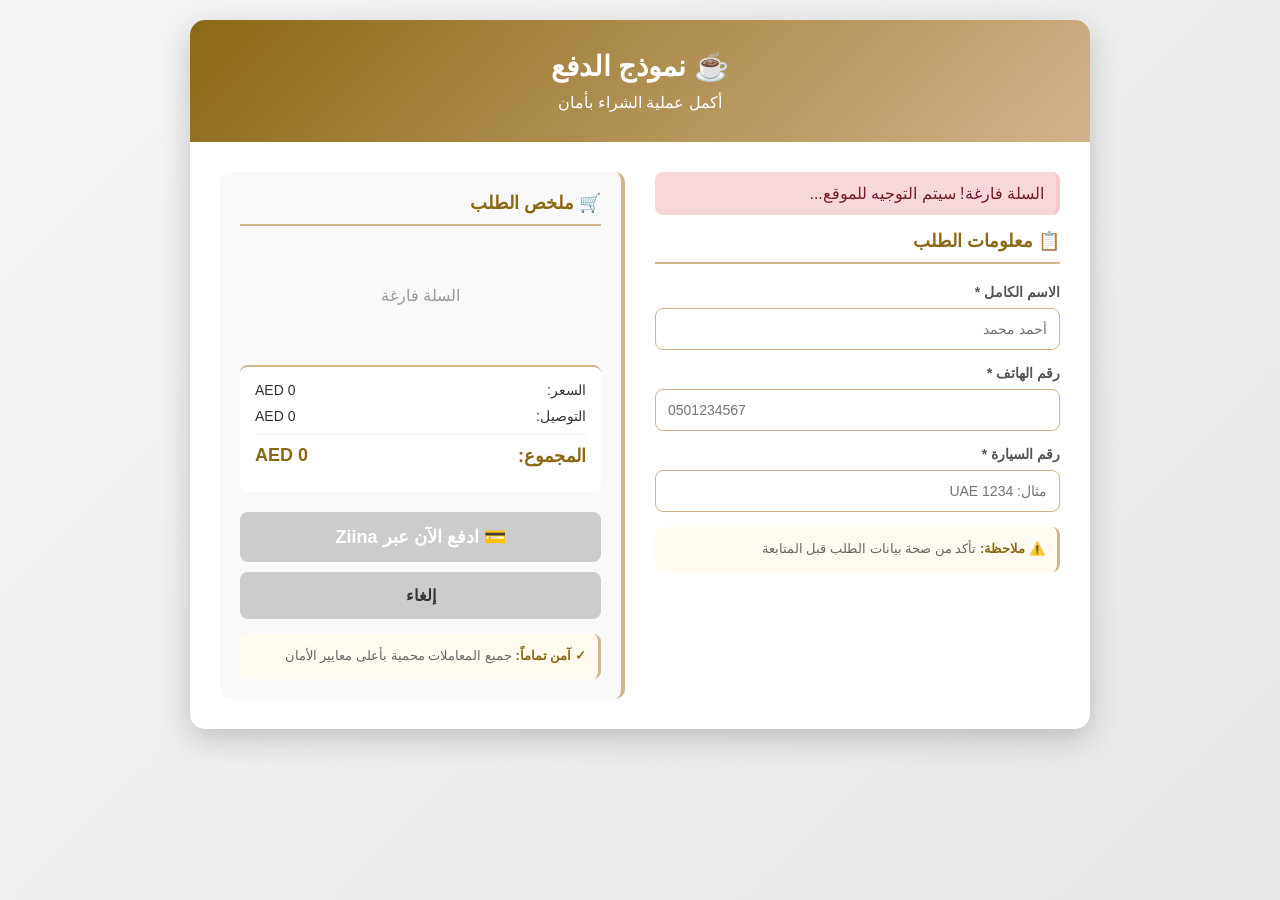
<file: payment.html>
<!DOCTYPE html>
<html lang="ar" dir="rtl">
<head>
    <meta charset="UTF-8">
    <meta name="viewport" content="width=device-width, initial-scale=1.0">
    <title>نموذج الدفع - COZ CAFE</title>
    <style>
        * { margin: 0; padding: 0; box-sizing: border-box; }
        body {
            font-family: 'Segoe UI', Tahoma, Geneva, Verdana, sans-serif;
            background: linear-gradient(135deg, #f5f5f5 0%, #e8e8e8 100%);
            color: #333; padding: 20px; min-height: 100vh;
        }
        .payment-container {
            max-width: 900px; margin: 0 auto; background: white;
            border-radius: 15px; box-shadow: 0 10px 30px rgba(0,0,0,0.2); overflow: hidden;
        }
        .payment-header {
            background: linear-gradient(135deg, #8B6914 0%, #D2B48C 100%);
            color: white; padding: 30px; text-align: center;
        }
        .payment-header h1 { font-size: 28px; margin-bottom: 10px; }
        .payment-content { display: grid; grid-template-columns: 1fr 1fr; gap: 30px; padding: 30px; }
        .form-section { display: flex; flex-direction: column; }
        .form-section h2, .order-summary h2 {
            color: #8B6914; font-size: 18px; margin-bottom: 20px;
            border-bottom: 2px solid #D2B48C; padding-bottom: 10px;
        }
        .form-group { margin-bottom: 15px; }
        .form-group label { display: block; margin-bottom: 8px; color: #555; font-weight: 600; font-size: 14px; }
        .form-group input {
            width: 100%; padding: 12px; border: 1px solid #D2B48C;
            border-radius: 8px; font-size: 14px; font-family: inherit; transition: all 0.3s ease;
        }
        .form-group input:focus {
            outline: none; border-color: #8B6914;
            box-shadow: 0 0 8px rgba(139,105,20,0.3); background: #fffbf0;
        }
        .order-summary {
            background: #f9f9f9; padding: 20px;
            border-radius: 10px; border-right: 4px solid #D2B48C;
        }
        .cart-items { max-height: 300px; overflow-y: auto; margin-bottom: 20px; }
        .cart-item {
            display: flex; justify-content: space-between; align-items: center;
            padding: 12px; background: white; border-radius: 8px;
            margin-bottom: 10px; box-shadow: 0 1px 3px rgba(0,0,0,0.1);
        }
        .cart-item-info { flex: 1; }
        .cart-item-name { font-weight: 600; color: #333; font-size: 14px; }
        .cart-item-qty { color: #666; font-size: 12px; margin-top: 4px; }
        .cart-item-price { color: #8B6914; font-weight: 700; font-size: 14px; }
        .empty-cart { text-align: center; padding: 40px 20px; color: #999; }
        .order-total { background: white; padding: 15px; border-radius: 8px; border-top: 2px solid #D2B48C; }
        .total-row { display: flex; justify-content: space-between; margin-bottom: 10px; font-size: 14px; }
        .total-row.final {
            font-size: 18px; font-weight: 700; color: #8B6914;
            border-top: 1px solid #eee; padding-top: 10px; margin-top: 10px;
        }
        .button-group { display: flex; gap: 10px; margin-top: 20px; flex-direction: column-reverse; }
        .btn {
            width: 100%; padding: 14px; border: none; border-radius: 8px;
            font-size: 16px; font-weight: 600; cursor: pointer; transition: all 0.3s ease;
        }
        .btn-cancel { background: #ccc; color: #333; }
        .btn-cancel:hover { background: #aaa; }
        .btn-pay {
            background: linear-gradient(135deg, #8B6914 0%, #D2B48C 100%);
            color: white; font-size: 18px;
        }
        .btn-pay:disabled { background: #ccc; cursor: not-allowed; }

        /* صندوق الانتظار - يظهر بعد فتح Ziina */
        .waiting-box {
            display: none;
            background: #fff8e1;
            border: 2px solid #D2B48C;
            border-radius: 12px;
            padding: 20px;
            margin-top: 15px;
            text-align: center;
        }
        .waiting-box .amount-display {
            font-size: 32px;
            font-weight: 800;
            color: #8B6914;
            margin: 10px 0;
        }
        .waiting-box p { color: #555; font-size: 14px; margin-bottom: 15px; }
        .btn-done {
            background: linear-gradient(135deg, #28a745, #20c997);
            color: white; width: 100%; padding: 16px;
            border: none; border-radius: 8px;
            font-size: 17px; font-weight: 700; cursor: pointer;
            box-shadow: 0 4px 12px rgba(40,167,69,0.3);
        }
        .btn-done:hover { transform: translateY(-2px); }
        .btn-reopen {
            background: transparent; color: #8B6914;
            border: 1px solid #D2B48C; width: 100%; padding: 10px;
            border-radius: 8px; font-size: 13px; cursor: pointer; margin-top: 8px;
        }

        .error-message {
            background: #f8d7da; color: #721c24; padding: 12px;
            border-radius: 8px; margin-bottom: 15px; display: none; border-right: 4px solid #f5c6cb;
        }
        .success-message {
            background: #d4edda; color: #155724; padding: 12px;
            border-radius: 8px; margin-bottom: 15px; display: none; border-right: 4px solid #c3e6cb;
        }
        .info-box {
            background: #fffbf0; padding: 12px; border-radius: 8px;
            border-right: 3px solid #D2B48C; margin-top: 15px;
            font-size: 13px; color: #666; line-height: 1.6;
        }
        .info-box strong { color: #8B6914; }
        @media (max-width: 768px) {
            .payment-content { grid-template-columns: 1fr; }
            .payment-header h1 { font-size: 22px; }
        }
    </style>
</head>
<body>
    <div class="payment-container">
        <div class="payment-header">
            <h1>☕ نموذج الدفع</h1>
            <p>أكمل عملية الشراء بأمان</p>
        </div>

        <div class="payment-content">
            <div class="form-section">
                <div class="error-message" id="errorMessage"></div>
                <div class="success-message" id="successMessage"></div>

                <form id="paymentForm" onsubmit="handlePayment(event)">
                    <h2>📋 معلومات الطلب</h2>
                    <div class="form-group">
                        <label>الاسم الكامل *</label>
                        <input type="text" id="customerName" placeholder="أحمد محمد" required>
                    </div>
                    <div class="form-group">
                        <label>رقم الهاتف *</label>
                        <input type="tel" id="customerPhone" placeholder="0501234567" required>
                    </div>
                    <div class="form-group">
                        <label>رقم السيارة *</label>
                        <input type="text" id="carNumber" placeholder="مثال: UAE 1234" required>
                    </div>
                    <div class="info-box">
                        <strong>⚠️ ملاحظة:</strong> تأكد من صحة بيانات الطلب قبل المتابعة
                    </div>
                </form>
            </div>

            <div class="order-summary">
                <h2>🛒 ملخص الطلب</h2>
                <div class="cart-items" id="cartItemsList">
                    <div class="empty-cart">السلة فارغة</div>
                </div>
                <div class="order-total">
                    <div class="total-row"><span>السعر:</span><span id="subtotal">0 AED</span></div>
                    <div class="total-row"><span>التوصيل:</span><span id="delivery">0 AED</span></div>
                    <div class="total-row final"><span>المجموع:</span><span id="totalPrice">0 AED</span></div>
                </div>

                <!-- أزرار قبل الدفع -->
                <div class="button-group" id="beforePayment">
                    <button type="button" class="btn btn-cancel" onclick="goBack()">إلغاء</button>
                    <button type="submit" form="paymentForm" class="btn btn-pay" id="payBtn">💳 ادفع الآن عبر Ziina</button>
                </div>

                <!-- صندوق الانتظار بعد فتح Ziina -->
                <div class="waiting-box" id="waitingBox">
                    <p>💳 ادفع هذا المبلغ على Ziina:</p>
                    <div class="amount-display" id="amountDisplay">0 AED</div>
                    <p>بعد إتمام الدفع اضغط الزر أدناه</p>
                    <button class="btn-done" onclick="goToTracking()">
                        ✅ دفعت — تتبع طلبي
                    </button>
                    <button class="btn-reopen" onclick="reopenZiina()">
                        🔗 إعادة فتح صفحة Ziina
                    </button>
                </div>

                <div class="info-box" style="margin-top:15px;">
                    <strong>✓ آمن تماماً:</strong> جميع المعاملات محمية بأعلى معايير الأمان
                </div>
            </div>
        </div>
    </div>

    <script>
        let cart = [];
        let deliveryFee = 0;
        let currentOrder = null;
        let ziinaUrl = 'https://pay.ziina.com/ar/sharjha11/';

        window.addEventListener('DOMContentLoaded', () => {
            loadCart();
            if (cart.length === 0) {
                showError('السلة فارغة! سيتم التوجيه للموقع...');
                document.getElementById('payBtn').disabled = true;
                setTimeout(() => { window.location.href = 'index.html'; }, 2000);
                return;
            }
            renderCart();
        });

        function loadCart() {
            try { cart = JSON.parse(localStorage.getItem('cozCart')) || []; }
            catch (e) { cart = []; }
        }

        function renderCart() {
            const cartList   = document.getElementById('cartItemsList');
            const subtotalEl = document.getElementById('subtotal');
            const totalEl    = document.getElementById('totalPrice');

            if (cart.length === 0) {
                cartList.innerHTML = '<div class="empty-cart">السلة فارغة 🛒</div>';
                subtotalEl.textContent = '0 AED';
                totalEl.textContent = '0 AED';
                document.getElementById('payBtn').disabled = true;
                return;
            }

            let html = '';
            let subtotal = 0;
            cart.forEach(item => {
                const itemTotal = item.price * item.quantity;
                subtotal += itemTotal;
                html += `
                    <div class="cart-item">
                        <div class="cart-item-info">
                            <div class="cart-item-name">${item.name}</div>
                            <div class="cart-item-qty">${item.quantity} × ${item.price} AED</div>
                        </div>
                        <div class="cart-item-price">${itemTotal} AED</div>
                    </div>`;
            });

            cartList.innerHTML = html;
            subtotalEl.textContent = subtotal + ' AED';
            document.getElementById('delivery').textContent = deliveryFee + ' AED';
            totalEl.textContent = (subtotal + deliveryFee) + ' AED';
        }

        function handlePayment(event) {
            event.preventDefault();

            const name      = document.getElementById('customerName').value.trim();
            const phone     = document.getElementById('customerPhone').value.trim();
            const carNumber = document.getElementById('carNumber').value.trim();

            if (!name || !phone || !carNumber) {
                showError('يرجى ملء جميع الحقول المطلوبة');
                return;
            }

            const subtotal = cart.reduce((s, i) => s + (i.price * i.quantity), 0);
            const total    = subtotal + deliveryFee;
            const orderId  = 'ORD-' + Date.now();

            currentOrder = {
                orderId, name, phone, carNumber,
                items: cart.map(i => ({ ...i })),
                subtotal, delivery: deliveryFee, total,
                status: 'pending',
                timestamp: new Date().toISOString(),
                paymentMethod: 'ziina'
            };

            // حفظ الطلب
            const orders = JSON.parse(localStorage.getItem('cozOrders') || '[]');
            orders.unshift(currentOrder);
            localStorage.setItem('cozOrders', JSON.stringify(orders));
            localStorage.setItem('lastOrder', JSON.stringify(currentOrder));
            localStorage.removeItem('cozCart');

            // فتح Ziina في تبويب جديد
            window.open(ziinaUrl, '_blank');

            // إظهار المبلغ وصندوق الانتظار
            document.getElementById('amountDisplay').textContent = total + ' AED';
            document.getElementById('beforePayment').style.display = 'none';
            document.getElementById('waitingBox').style.display = 'block';
        }

        function reopenZiina() {
            window.open(ziinaUrl, '_blank');
        }

        function goToTracking() {
            if (!currentOrder) {
                const last = localStorage.getItem('lastOrder');
                if (last) currentOrder = JSON.parse(last);
                else { showError('لم يتم العثور على بيانات الطلب'); return; }
            }
            window.location.href = 'tracking.html?order=' + currentOrder.orderId;
        }

        function showError(message) {
            const el = document.getElementById('errorMessage');
            el.textContent = message; el.style.display = 'block';
            setTimeout(() => { el.style.display = 'none'; }, 5000);
        }

        function showSuccess(message) {
            const el = document.getElementById('successMessage');
            el.textContent = message; el.style.display = 'block';
        }

        function goBack() {
            if (confirm('هل تريد إلغاء العملية والعودة؟')) {
                window.location.href = 'index.html';
            }
        }
    </script>
</body>
</html>
</file>
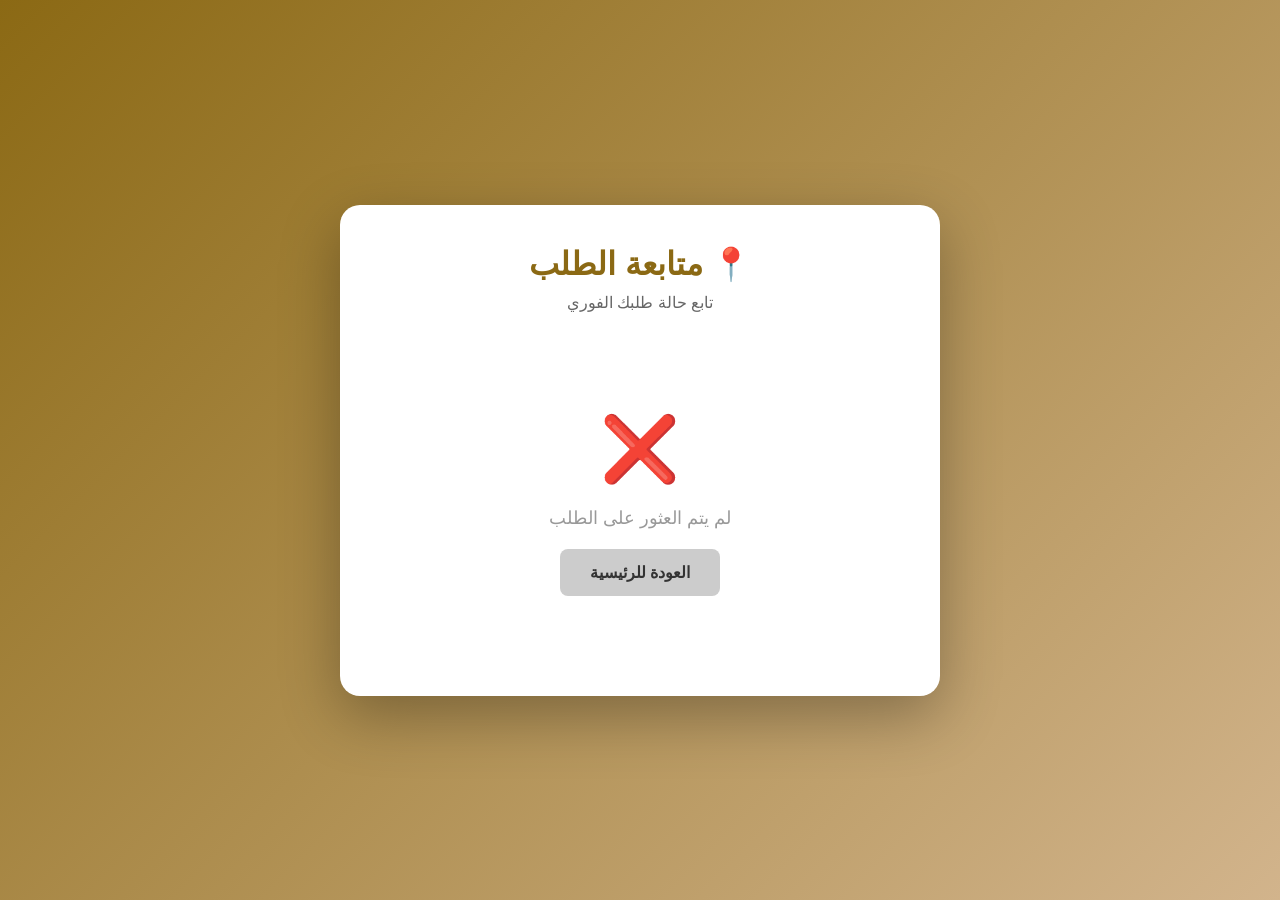
<file: tracking.html>
<!DOCTYPE html>
<html lang="ar" dir="rtl">
<head>
    <meta charset="UTF-8">
    <meta name="viewport" content="width=device-width, initial-scale=1.0">
    <title>متابعة الطلب - COZ CAFE</title>
    <style>
        * {
            margin: 0;
            padding: 0;
            box-sizing: border-box;
        }

        body {
            font-family: 'Segoe UI', Tahoma, Geneva, Verdana, sans-serif;
            background: linear-gradient(135deg, #8B6914 0%, #D2B48C 100%);
            min-height: 100vh;
            display: flex;
            align-items: center;
            justify-content: center;
            padding: 20px;
        }

        .tracking-container {
            background: white;
            border-radius: 20px;
            max-width: 600px;
            width: 100%;
            padding: 40px;
            box-shadow: 0 20px 60px rgba(0, 0, 0, 0.3);
        }

        .tracking-header {
            text-align: center;
            margin-bottom: 40px;
        }

        .tracking-header h1 {
            color: #8B6914;
            font-size: 32px;
            margin-bottom: 10px;
        }

        .tracking-header p {
            color: #666;
            font-size: 16px;
        }

        .order-number {
            background: #fffbf0;
            padding: 15px;
            border-radius: 10px;
            margin-bottom: 30px;
            border-right: 4px solid #D2B48C;
            text-align: center;
        }

        .order-number label {
            color: #666;
            font-size: 14px;
            display: block;
            margin-bottom: 8px;
        }

        .order-number .id {
            color: #8B6914;
            font-size: 24px;
            font-weight: 700;
        }

        .timeline {
            position: relative;
            padding: 20px 0;
            margin-bottom: 30px;
        }

        .timeline-item {
            display: flex;
            margin-bottom: 30px;
            position: relative;
        }

        .timeline-item:not(:last-child)::after {
            content: '';
            position: absolute;
            left: 20px;
            top: 50px;
            width: 2px;
            height: 30px;
            background: #D2B48C;
        }

        .timeline-dot {
            width: 50px;
            height: 50px;
            background: white;
            border: 3px solid #D2B48C;
            border-radius: 50%;
            display: flex;
            align-items: center;
            justify-content: center;
            font-size: 24px;
            margin-right: 20px;
            flex-shrink: 0;
            position: relative;
            z-index: 2;
        }

        .timeline-item.completed .timeline-dot {
            background: #6c757d;
            border-color: #6c757d;
            color: #fff;
        }

        .timeline-item.upcoming .timeline-dot {
            background: #f8f9fa;
            border-color: #ced4da;
            color: #adb5bd;
        }

        @keyframes pulse {
            0%, 100% { transform: scale(1); }
            50% { transform: scale(1.1); }
        }

        .timeline-item.active .timeline-dot {
            background: #17a2b8;
            border-color: #17a2b8;
            color: white;
            animation: pulse 2s infinite;
        }

        .timeline-content {
            flex: 1;
            padding-top: 5px;
        }

        .timeline-content h3 {
            color: #333;
            font-size: 16px;
            margin-bottom: 5px;
        }

        .timeline-content p {
            color: #666;
            font-size: 14px;
            margin: 3px 0;
        }

        .timeline-content .time {
            color: #999;
            font-size: 12px;
            margin-top: 8px;
        }

        .order-details {
            background: #f9f9f9;
            padding: 20px;
            border-radius: 10px;
            margin-bottom: 30px;
            border-right: 4px solid #D2B48C;
        }

        .order-details h3 {
            color: #8B6914;
            font-size: 16px;
            margin-bottom: 15px;
        }

        .detail-row {
            display: flex;
            justify-content: space-between;
            padding: 10px 0;
            border-bottom: 1px solid #eee;
            font-size: 14px;
        }

        .detail-row:last-child {
            border-bottom: none;
        }

        .detail-label {
            color: #666;
            font-weight: 600;
        }

        .detail-value {
            color: #333;
            font-weight: 600;
        }

        .items-list {
            background: #f9f9f9;
            padding: 20px;
            border-radius: 10px;
            margin-bottom: 30px;
            border-right: 4px solid #D2B48C;
        }

        .items-list h3 {
            color: #8B6914;
            font-size: 16px;
            margin-bottom: 15px;
        }

        .item {
            display: flex;
            justify-content: space-between;
            padding: 10px 0;
            border-bottom: 1px solid #eee;
            font-size: 14px;
        }

        .item:last-child {
            border-bottom: none;
        }

        .item-name {
            color: #333;
            font-weight: 600;
        }

        .item-price {
            color: #8B6914;
            font-weight: 700;
        }

        .action-buttons {
            display: flex;
            gap: 10px;
            justify-content: center;
        }

        .btn {
            padding: 14px 30px;
            border: none;
            border-radius: 8px;
            font-size: 16px;
            font-weight: 600;
            cursor: pointer;
            transition: all 0.3s ease;
            text-decoration: none;
        }

        .btn-home {
            background: #ccc;
            color: #333;
            flex: 1;
        }

        .btn-home:hover {
            background: #aaa;
        }

        .btn-refresh {
            background: linear-gradient(135deg, #8B6914 0%, #D2B48C 100%);
            color: white;
            flex: 1;
        }

        .btn-refresh:hover {
            background: linear-gradient(135deg, #654321 0%, #C19A6B 100%);
            transform: translateY(-2px);
            box-shadow: 0 5px 15px rgba(139, 105, 20, 0.4);
        }

        .empty-state {
            text-align: center;
            padding: 60px 20px;
            color: #999;
        }

        .empty-state .icon {
            font-size: 64px;
            margin-bottom: 20px;
        }

        .empty-state p {
            font-size: 18px;
            margin-bottom: 20px;
        }

        .loading {
            text-align: center;
            padding: 40px;
            color: #666;
        }

        .spinner {
            border: 4px solid #f3f3f3;
            border-top: 4px solid #8B6914;
            border-radius: 50%;
            width: 50px;
            height: 50px;
            animation: spin 1s linear infinite;
            margin: 0 auto 20px;
        }

        @keyframes spin {
            0% { transform: rotate(0deg); }
            100% { transform: rotate(360deg); }
        }

        @media (max-width: 768px) {
            .tracking-container {
                padding: 30px 20px;
            }

            .tracking-header h1 {
                font-size: 24px;
            }

            .timeline-item {
                margin-bottom: 20px;
            }

            .action-buttons {
                flex-direction: column;
            }
        }

        .status-update-info {
            background: #e7f3ff;
            border-right: 3px solid #17a2b8;
            padding: 12px;
            border-radius: 8px;
            margin-top: 15px;
            font-size: 13px;
            color: #0c5460;
        }

        .status-update-info strong {
            color: #17a2b8;
        }
    </style>
</head>
<body>
    <div class="tracking-container">
        <div class="tracking-header">
            <h1>📍 متابعة الطلب</h1>
            <p>تابع حالة طلبك الفوري</p>
        </div>

        <div id="trackingContent">
            <div class="loading">
                <div class="spinner"></div>
                <p>جاري تحميل بيانات الطلب...</p>
            </div>
        </div>
    </div>

    <script>
        let currentOrder = null;
        let refreshInterval = null;
        let pollCount = 0;

        window.addEventListener('DOMContentLoaded', () => {
            const orderId = getOrderIdFromURL();
            if (orderId) {
                loadOrder(orderId);
                // تحديث البيانات كل ثانية
                refreshInterval = setInterval(() => {
                    loadOrder(orderId);
                    pollCount++;
                }, 1000);
            } else {
                showEmptyState();
            }
        });

        window.addEventListener('beforeunload', () => {
            if (refreshInterval) clearInterval(refreshInterval);
        });

        function getOrderIdFromURL() {
            const params = new URLSearchParams(window.location.search);
            return params.get('order');
        }

        function loadOrder(orderId) {
            try {
                const orders = JSON.parse(localStorage.getItem('cozOrders') || '[]');
                const order = orders.find(o => o.orderId === orderId);
                
                if (order) {
                    currentOrder = order;
                    renderTracking();
                } else {
                    showEmptyState();
                }
            } catch (e) {
                console.error('Error loading order:', e);
                showEmptyState();
            }
        }

        function renderTracking() {
            if (!currentOrder) return;

            const status = normalizeStatus(currentOrder.status);
            const content = document.getElementById('trackingContent');

            let html = `
                <div class="order-number">
                    <label>رقم الطلب</label>
                    <div class="id">${currentOrder.orderId}</div>
                </div>

                <div class="timeline">
                    ${getTimelineHTML(status)}
                </div>

                <div class="order-details">
                    <h3>📋 معلومات الطلب</h3>
                    <div class="detail-row">
                        <span class="detail-label">الاسم:</span>
                        <span class="detail-value">${currentOrder.name || '-'}</span>
                    </div>
                    <div class="detail-row">
                        <span class="detail-label">رقم الهاتف:</span>
                        <span class="detail-value">${currentOrder.phone || '-'}</span>
                    </div>
                    <div class="detail-row">
                        <span class="detail-label">رقم السيارة:</span>
                        <span class="detail-value">${currentOrder.carNumber || 'N/A'}</span>
                    </div>
                    <div class="detail-row">
                        <span class="detail-label">التاريخ والوقت:</span>
                        <span class="detail-value">${new Date(currentOrder.timestamp).toLocaleString('ar-SA')}</span>
                    </div>
                    <div class="detail-row">
                        <span class="detail-label">المجموع:</span>
                        <span class="detail-value" style="font-size: 18px; color: #8B6914;">${currentOrder.total} AED</span>
                    </div>
                </div>

                <div class="items-list">
                    <h3>📦 المنتجات</h3>
                    ${currentOrder.items ? currentOrder.items.map(item => `
                        <div class="item">
                            <span class="item-name">${item.name} × ${item.quantity}</span>
                            <span class="item-price">${item.price * item.quantity} AED</span>
                        </div>
                    `).join('') : '<p style="color: #999;">لا توجد منتجات</p>'}
                </div>

                <div class="action-buttons">
                    <button class="btn btn-home" onclick="goHome()">🏠 الرئيسية</button>
                    <button class="btn btn-refresh" onclick="refreshTracking()">🔄 تحديث</button>
                </div>

                ${getStatusUpdateInfo(status)}
            `;

            content.innerHTML = html;
        }

        function getTimelineHTML(status) {
            const statuses = [
                { key: 'pending', icon: '⏳', title: 'في الانتظار', desc: 'جاري مراجعة الطلب' },
                { key: 'approved', icon: '✅', title: 'تم القبول', desc: 'تم قبول طلبك' },
                { key: 'preparing', icon: '👨‍🍳', title: 'قيد الإعداد', desc: 'جاري تحضير الطلب' },
                { key: 'ready', icon: '🚗', title: 'جاهز للتقديم', desc: 'طلبك جاهز الآن' }
            ];

            const statusIndex = statuses.findIndex(s => s.key === status);

            return statuses.map((s, index) => {
                let itemClass = '';
                if (index <= statusIndex) {
                    itemClass = index === statusIndex ? 'active' : 'completed';
                } else {
                    itemClass = 'upcoming';
                }

                return `
                    <div class="timeline-item ${itemClass}">
                        <div class="timeline-dot">${s.icon}</div>
                        <div class="timeline-content">
                            <h3>${s.title}</h3>
                            <p>${s.desc}</p>
                            <div class="time">${getTimeForStatus(s.key, status)}</div>
                        </div>
                    </div>
                `;
            }).join('');
        }

        function getTimeForStatus(statusKey, currentStatus) {
            const timelineOrder = ['pending', 'approved', 'preparing', 'ready'];
            const normalizedCurrentStatus = normalizeStatus(currentStatus);

            if (statusKey === normalizedCurrentStatus) {
                return 'جاري الآن...';
            } else if (timelineOrder.indexOf(statusKey) <= timelineOrder.indexOf(normalizedCurrentStatus)) {
                return 'تم';
            }
            return 'قادم...';
        }

        function getStatusUpdateInfo(status) {
            const statusMessages = {
                'pending': '⏳ طلبك في انتظار المراجعة. سيتم تحديثك قريباً',
                'approved': '✅ تم قبول طلبك! جاري التحضير',
                'preparing': '👨‍🍳 جاري تحضير طلبك الآن',
                'ready': '🚗 طلبك جاهز! تفضل للاستلام'
            };

            return `
                <div class="status-update-info">
                    <strong>📢 آخر تحديث:</strong> ${statusMessages[status] || 'جاري معالجة الطلب'}
                </div>
            `;
        }

        function normalizeStatus(status) {
            if (status === 'accepted' || status === 'confirmed') return 'approved';
            if (status === 'completed') return 'ready';
            if (['pending', 'approved', 'preparing', 'ready'].includes(status)) return status;
            return 'pending';
        }

        function showEmptyState() {
            const content = document.getElementById('trackingContent');
            content.innerHTML = `
                <div class="empty-state">
                    <div class="icon">❌</div>
                    <p>لم يتم العثور على الطلب</p>
                    <button class="btn btn-home" onclick="goHome()">العودة للرئيسية</button>
                </div>
            `;
        }

        function refreshTracking() {
            const orderId = getOrderIdFromURL();
            if (orderId) loadOrder(orderId);
        }

        function goHome() {
            window.location.href = 'index.html';
        }
    </script>
</body>
</html>
</file>
